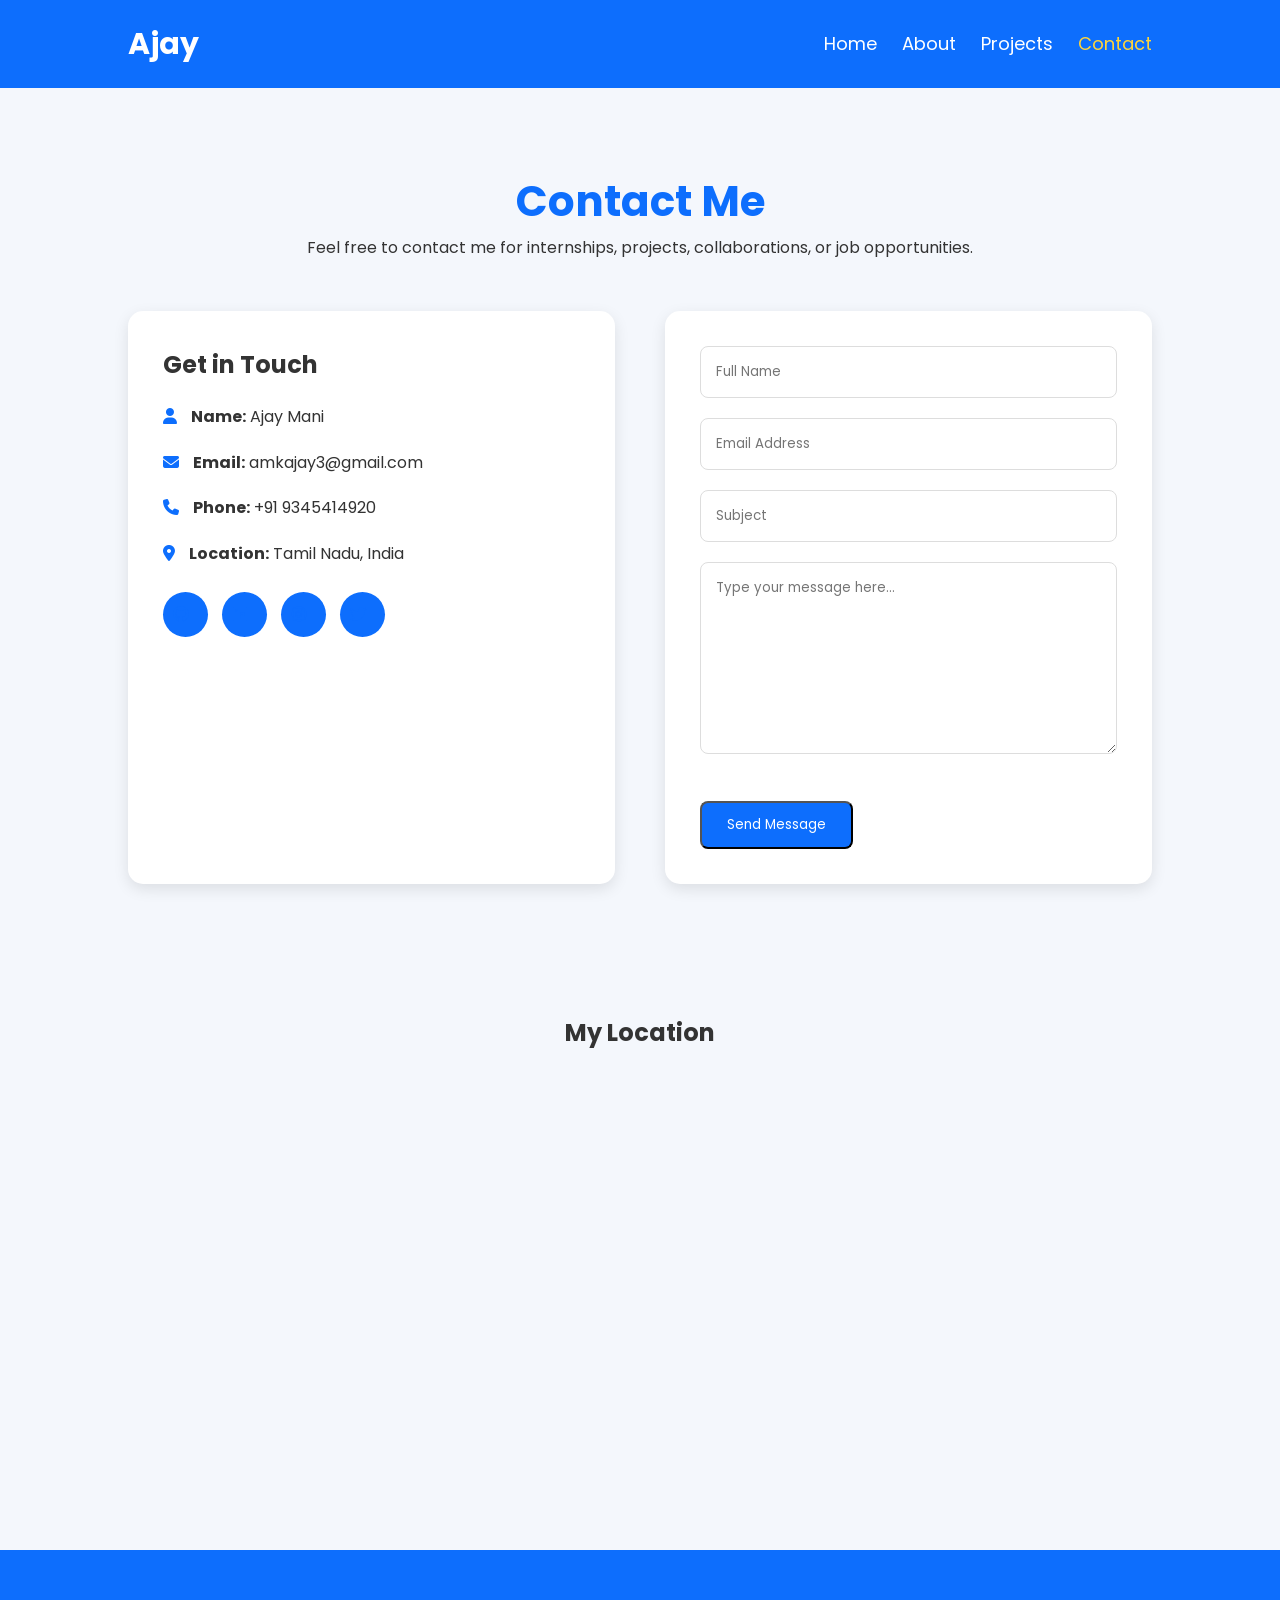
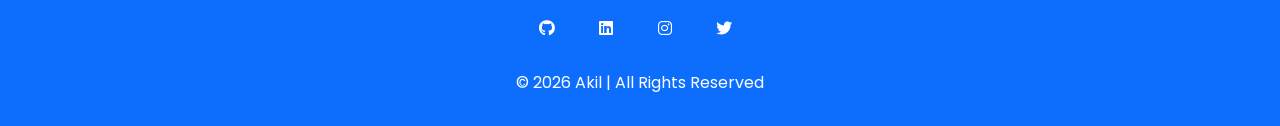
<file: contact.html>
<!DOCTYPE html>
<html lang="en">

<head>

    <meta charset="UTF-8">

    <meta name="viewport" content="width=device-width, initial-scale=1.0">

    <title>Contact | Ajay Portfolio</title>

    <!-- Font Awesome -->

    <link rel="stylesheet"
        href="https://cdnjs.cloudflare.com/ajax/libs/font-awesome/6.6.0/css/all.min.css">

    <!-- CSS -->

    <link rel="stylesheet" href="css/style.css">

    <link rel="stylesheet" href="css/responsive.css">

</head>

<body>

    <!-- ================= HEADER ================= -->

    <header>

        <div class="logo">

            <h2>Ajay</h2>

        </div>

        <nav>

            <ul>

                <li><a href="index.html">Home</a></li>

                <li><a href="about.html">About</a></li>

                <li><a href="projects.html">Projects</a></li>

                <li><a href="contact.html" class="active">Contact</a></li>

            </ul>

        </nav>

    </header>

    <!-- ================= CONTACT ================= -->

    <section class="contact-page">

        <h1>Contact Me</h1>

        <p>
            Feel free to contact me for internships, projects,
            collaborations, or job opportunities.
        </p>

        <div class="contact-container">

            <!-- Contact Information -->

            <div class="contact-info">

                <h2>Get in Touch</h2>

                <p>
                    <i class="fas fa-user"></i>
                    <strong>Name:</strong> Ajay Mani
                </p>

                <p>
                    <i class="fas fa-envelope"></i>
                    <strong>Email:</strong>
                    amkajay3@gmail.com
                </p>

                <p>
                    <i class="fas fa-phone"></i>
                    <strong>Phone:</strong>
                    +91 9345414920
                </p>

                <p>
                    <i class="fas fa-location-dot"></i>
                    <strong>Location:</strong>
                    Tamil Nadu, India
                </p>

                <div class="social-icons">

                    <a href="#"><i class="fab fa-github"></i></a>

                    <a href="#"><i class="fab fa-linkedin"></i></a>

                    <a href="#"><i class="fab fa-instagram"></i></a>

                    <a href="#"><i class="fab fa-twitter"></i></a>

                </div>

            </div>

            <!-- Contact Form -->

            <div class="contact-form">

                <form>

                    <input
                        type="text"
                        placeholder="Full Name"
                        required>

                    <input
                        type="email"
                        placeholder="Email Address"
                        required>

                    <input
                        type="text"
                        placeholder="Subject"
                        required>

                    <textarea
                        rows="8"
                        placeholder="Type your message here..."
                        required></textarea>

                    <button
                        type="submit"
                        class="btn">

                        Send Message

                    </button>

                </form>

            </div>

        </div>

    </section>

    <!-- ================= GOOGLE MAP ================= -->

    <section class="map">

        <h2>My Location</h2>

        <iframe
            src="https://www.google.com/maps/embed?pb=!1m18..."
            width="100%"
            height="350"
            style="border:0;"
            allowfullscreen=""
            loading="lazy">
        </iframe>

    </section>

    <!-- ================= FOOTER ================= -->

    <footer>

        <div class="social-icons">

            <a href="#"><i class="fab fa-github"></i></a>

            <a href="#"><i class="fab fa-linkedin"></i></a>

            <a href="#"><i class="fab fa-instagram"></i></a>

            <a href="#"><i class="fab fa-twitter"></i></a>

        </div>

        <p>

            © 2026 Ajay Portfolio | All Rights Reserved.

        </p>

    </footer>

    <!-- JavaScript -->

    <script src="js/script.js"></script>

</body>

</html>
</file>
<file: css/style.css>
/* ==========================
   GOOGLE FONT
========================== */

@import url('https://fonts.googleapis.com/css2?family=Poppins:wght@300;400;500;600;700;800&display=swap');

/* ==========================
   RESET
========================== */

*{
    margin:0;
    padding:0;
    box-sizing:border-box;
    font-family:'Poppins',sans-serif;
    scroll-behavior:smooth;
}

body{
    background:#f4f7fc;
    color:#333;
    line-height:1.6;
}

/* ==========================
   HEADER
========================== */

header{
    width:100%;
    display:flex;
    justify-content:space-between;
    align-items:center;
    padding:20px 10%;
    background:#0d6efd;
    position:sticky;
    top:0;
    z-index:1000;
}

.logo h2{
    color:white;
    font-size:30px;
    font-weight:700;
}

nav ul{
    display:flex;
    list-style:none;
}

nav ul li{
    margin-left:25px;
}

nav ul li a{
    color:white;
    text-decoration:none;
    font-size:18px;
    transition:.3s;
}

nav ul li a:hover,
nav ul li a.active{
    color:#ffd43b;
}

/* ==========================
   BUTTON
========================== */

.btn{
    display:inline-block;
    padding:12px 25px;
    margin-top:20px;
    background:#0d6efd;
    color:white;
    border-radius:8px;
    text-decoration:none;
    transition:.3s;
}

.btn:hover{
    background:#084298;
    transform:translateY(-3px);
}

/* ==========================
   HERO SECTION
========================== */

.hero{
    display:flex;
    justify-content:space-between;
    align-items:center;
    padding:80px 10%;
    min-height:90vh;
}

.hero-text{
    flex:1;
}

.hero-text h3{
    font-size:28px;
    color:#0d6efd;
}

.hero-text h1{
    font-size:60px;
    margin:10px 0;
}

.hero-text h2{
    font-size:34px;
    color:#555;
}

.hero-text p{
    margin:20px 0;
    max-width:600px;
}

.hero-image{
    flex:1;
    text-align:center;
}

.hero-image img{
    width:350px;
    border-radius:50%;
    box-shadow:0 15px 40px rgba(0,0,0,.2);
}

/* ==========================
   ABOUT
========================== */

.about-page{
    display:flex;
    gap:50px;
    align-items:center;
    padding:80px 10%;
}

.about-image img{
    width:320px;
    border-radius:20px;
}

.about-content h1{
    font-size:42px;
    margin-bottom:20px;
}

.about-content p{
    margin-bottom:15px;
    text-align:justify;
}

/* ==========================
   SKILLS
========================== */

.skills{
    padding:80px 10%;
    text-align:center;
}

.skills h2{
    margin-bottom:40px;
    font-size:40px;
}

.skill-container{
    display:grid;
    grid-template-columns:repeat(auto-fit,minmax(220px,1fr));
    gap:25px;
}

.skill-card{
    background:white;
    padding:35px;
    border-radius:15px;
    box-shadow:0 5px 15px rgba(0,0,0,.1);
    transition:.4s;
}

.skill-card:hover{
    transform:translateY(-10px);
}

.skill-card i{
    font-size:55px;
    color:#0d6efd;
    margin-bottom:15px;
}

.skill-card h3{
    font-size:22px;
}

/* ==========================
   EDUCATION
========================== */

.education{
    padding:80px 10%;
}

.education h2{
    text-align:center;
    margin-bottom:40px;
    font-size:40px;
}

.education-card{
    background:white;
    padding:30px;
    border-radius:15px;
    box-shadow:0 5px 15px rgba(0,0,0,.1);
    text-align:center;
}

/* ==========================
   PROJECTS PAGE
========================== */

.projects-page{
    padding:80px 10%;
    text-align:center;
}

.projects-page h1{
    font-size:42px;
    margin-bottom:15px;
    color:#0d6efd;
}

.projects-page p{
    color:#555;
    margin-bottom:40px;
}

.project-container{
    display:grid;
    grid-template-columns:repeat(auto-fit,minmax(320px,1fr));
    gap:30px;
}

.project-card{
    background:#fff;
    border-radius:15px;
    overflow:hidden;
    box-shadow:0 10px 25px rgba(0,0,0,.1);
    transition:0.4s;
}

.project-card:hover{
    transform:translateY(-10px);
}

.project-card img{
    width:100%;
    height:220px;
    object-fit:cover;
}

.project-card h2{
    padding-top:20px;
    color:#0d6efd;
}

.project-card p{
    padding:10px 20px;
    color:#666;
}

.buttons{
    display:flex;
    justify-content:center;
    gap:15px;
    padding:20px;
}

/* ==========================
   CERTIFICATES
========================== */

.certificates{
    padding:80px 10%;
    text-align:center;
}

.certificates h2{
    font-size:40px;
    margin-bottom:40px;
}

.certificate-container{
    display:grid;
    grid-template-columns:repeat(auto-fit,minmax(250px,1fr));
    gap:25px;
}

.certificate-card{
    background:#fff;
    padding:35px;
    border-radius:15px;
    box-shadow:0 5px 15px rgba(0,0,0,.1);
    transition:.3s;
}

.certificate-card:hover{
    transform:translateY(-8px);
}

.certificate-card i{
    font-size:50px;
    color:#ffc107;
    margin-bottom:15px;
}

.certificate-card h3{
    margin-bottom:10px;
}

/* ==========================
   CONTACT PAGE
========================== */

.contact-page{
    padding:80px 10%;
}

.contact-page h1{
    text-align:center;
    color:#0d6efd;
    font-size:42px;
}

.contact-page>p{
    text-align:center;
    margin-bottom:50px;
}

.contact-container{
    display:grid;
    grid-template-columns:1fr 1fr;
    gap:50px;
}

.contact-info{
    background:#fff;
    padding:35px;
    border-radius:15px;
    box-shadow:0 5px 15px rgba(0,0,0,.1);
}

.contact-info h2{
    margin-bottom:20px;
}

.contact-info p{
    margin:20px 0;
}

.contact-info i{
    color:#0d6efd;
    margin-right:10px;
}

.contact-form{
    background:#fff;
    padding:35px;
    border-radius:15px;
    box-shadow:0 5px 15px rgba(0,0,0,.1);
}

.contact-form input,
.contact-form textarea{
    width:100%;
    padding:15px;
    margin-bottom:20px;
    border:1px solid #ddd;
    border-radius:8px;
    outline:none;
}

.contact-form input:focus,
.contact-form textarea:focus{
    border-color:#0d6efd;
}

/* ==========================
   TABLE
========================== */

table{
    width:100%;
    border-collapse:collapse;
    margin-top:30px;
}

table tr{
    border-bottom:1px solid #ddd;
}

table td{
    padding:15px;
}

/* ==========================
   SOCIAL ICONS
========================== */

.social-icons{
    margin-top:25px;
}

.social-icons a{
    display:inline-flex;
    justify-content:center;
    align-items:center;
    width:45px;
    height:45px;
    background:#0d6efd;
    color:#fff;
    border-radius:50%;
    text-decoration:none;
    margin-right:10px;
    transition:.3s;
}

.social-icons a:hover{
    background:#084298;
    transform:translateY(-5px);
}

/* ==========================
   GOOGLE MAP
========================== */

.map{
    padding:50px 10%;
}

.map h2{
    text-align:center;
    margin-bottom:30px;
}

.map iframe{
    border-radius:15px;
}

/* ==========================
   FOOTER
========================== */

footer{
    background:#0d6efd;
    color:#fff;
    text-align:center;
    padding:30px;
    margin-top:60px;
}

footer p{
    margin-top:20px;
}

/* ==========================
   ANIMATIONS
========================== */

.project-card,
.skill-card,
.certificate-card,
.education-card,
.contact-info,
.contact-form{
    animation:fadeUp .8s ease;
}

@keyframes fadeUp{

    from{

        opacity:0;
        transform:translateY(40px);

    }

    to{

        opacity:1;
        transform:translateY(0);

    }

}

/* ==========================
   SCROLLBAR
========================== */

::-webkit-scrollbar{

    width:10px;

}

::-webkit-scrollbar-thumb{

    background:#0d6efd;
    border-radius:10px;

}

::-webkit-scrollbar-track{

    background:#eee;

}
</file>
<file: css/responsive.css>
/* ==========================================
   Responsive Design
========================================== */

/* ---------- Large Tablets ---------- */

@media (max-width: 1024px){

    header{
        padding:20px 5%;
    }

    .hero{
        padding:70px 5%;
        gap:40px;
    }

    .about-page{
        padding:70px 5%;
    }

    .projects-page,
    .skills,
    .education,
    .contact-page,
    .certificates,
    .map{
        padding:70px 5%;
    }

}

/* ---------- Tablets ---------- */

@media (max-width: 768px){

    header{
        flex-direction:column;
        gap:20px;
    }

    nav ul{
        flex-wrap:wrap;
        justify-content:center;
    }

    nav ul li{
        margin:10px;
    }

    .hero{
        flex-direction:column-reverse;
        text-align:center;
    }

    .hero-text h1{
        font-size:45px;
    }

    .hero-text h2{
        font-size:28px;
    }

    .hero-image img{
        width:280px;
    }

    .about-page{
        flex-direction:column;
        text-align:center;
    }

    .about-image img{
        width:280px;
    }

    .contact-container{
        grid-template-columns:1fr;
    }

    .project-container{
        grid-template-columns:1fr;
    }

    .certificate-container{
        grid-template-columns:1fr;
    }

    .skill-container{
        grid-template-columns:repeat(2,1fr);
    }

}

/* ---------- Mobile Phones ---------- */

@media (max-width:576px){

    .logo h2{
        font-size:24px;
    }

    nav ul{
        flex-direction:column;
        align-items:center;
    }

    nav ul li{
        margin:8px 0;
    }

    .hero{
        padding:50px 20px;
    }

    .hero-text h1{
        font-size:35px;
    }

    .hero-text h2{
        font-size:24px;
    }

    .hero-text h3{
        font-size:20px;
    }

    .hero-image img{
        width:220px;
    }

    .about-page{
        padding:50px 20px;
    }

    .about-content h1{
        font-size:32px;
    }

    .skills,
    .projects-page,
    .education,
    .contact-page,
    .certificates,
    .map{
        padding:50px 20px;
    }

    .skills h2,
    .projects-page h1,
    .education h2,
    .certificates h2,
    .contact-page h1{
        font-size:30px;
    }

    .skill-container{
        grid-template-columns:1fr;
    }

    .project-card img{
        height:180px;
    }

    .buttons{
        flex-direction:column;
    }

    .btn{
        width:100%;
        text-align:center;
    }

    table{
        font-size:14px;
    }

    footer{
        padding:20px;
    }

}

/* ---------- Small Phones ---------- */

@media (max-width:360px){

    .hero-text h1{
        font-size:30px;
    }

    .hero-text h2{
        font-size:20px;
    }

    .hero-image img{
        width:180px;
    }

    .btn{
        font-size:14px;
        padding:10px 15px;
    }

}
</file>
